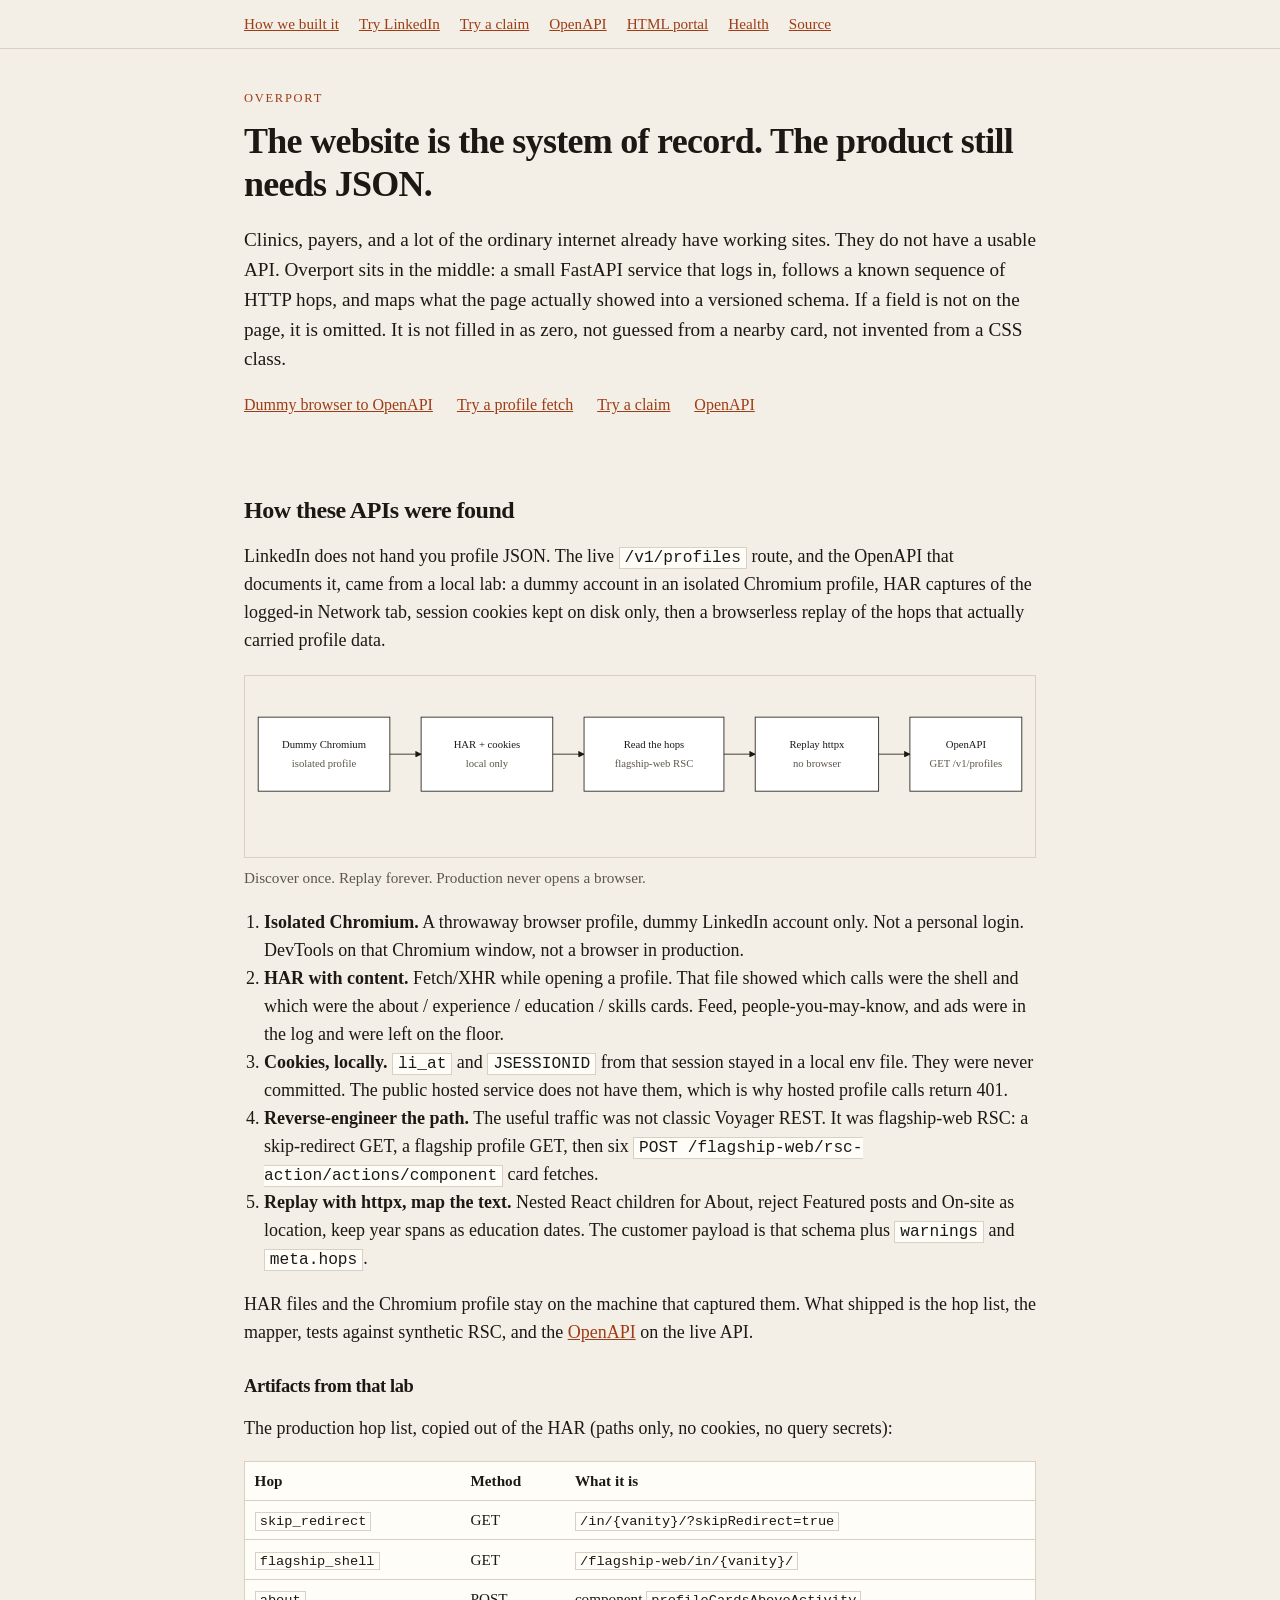
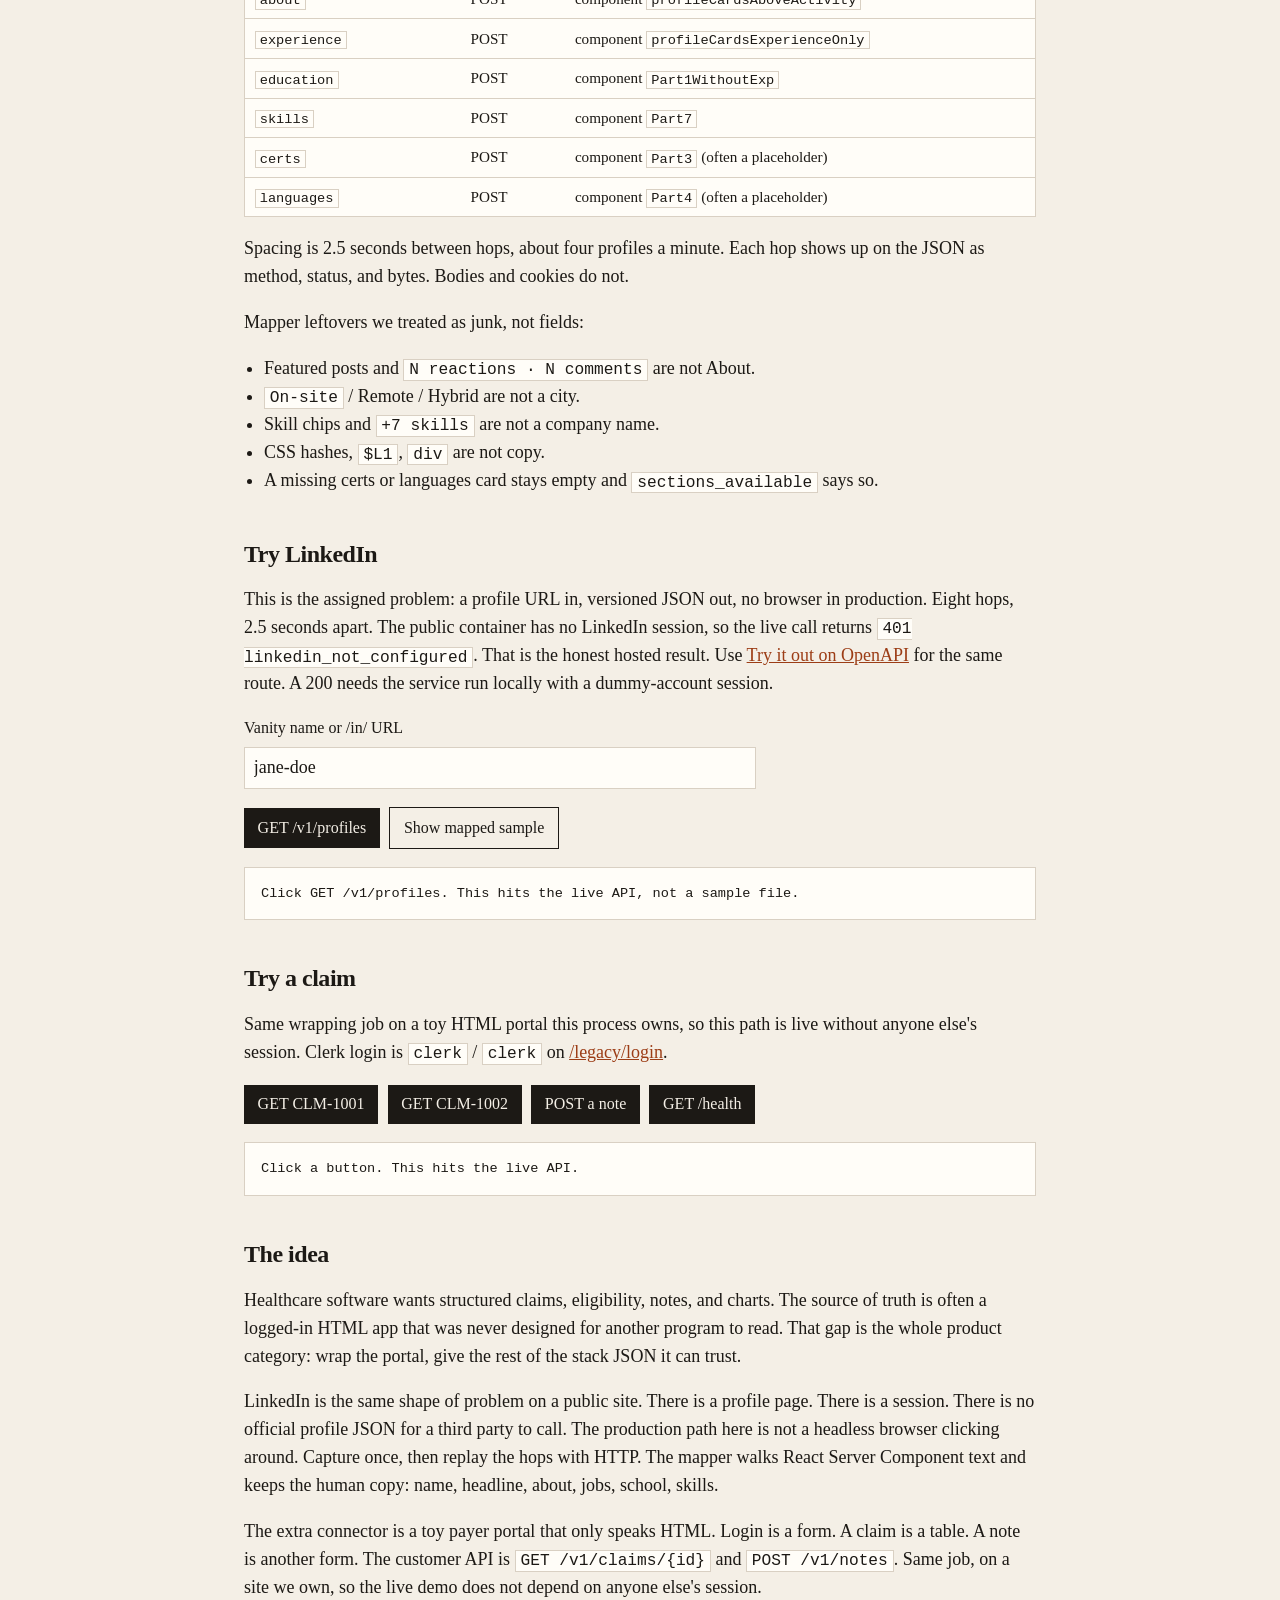
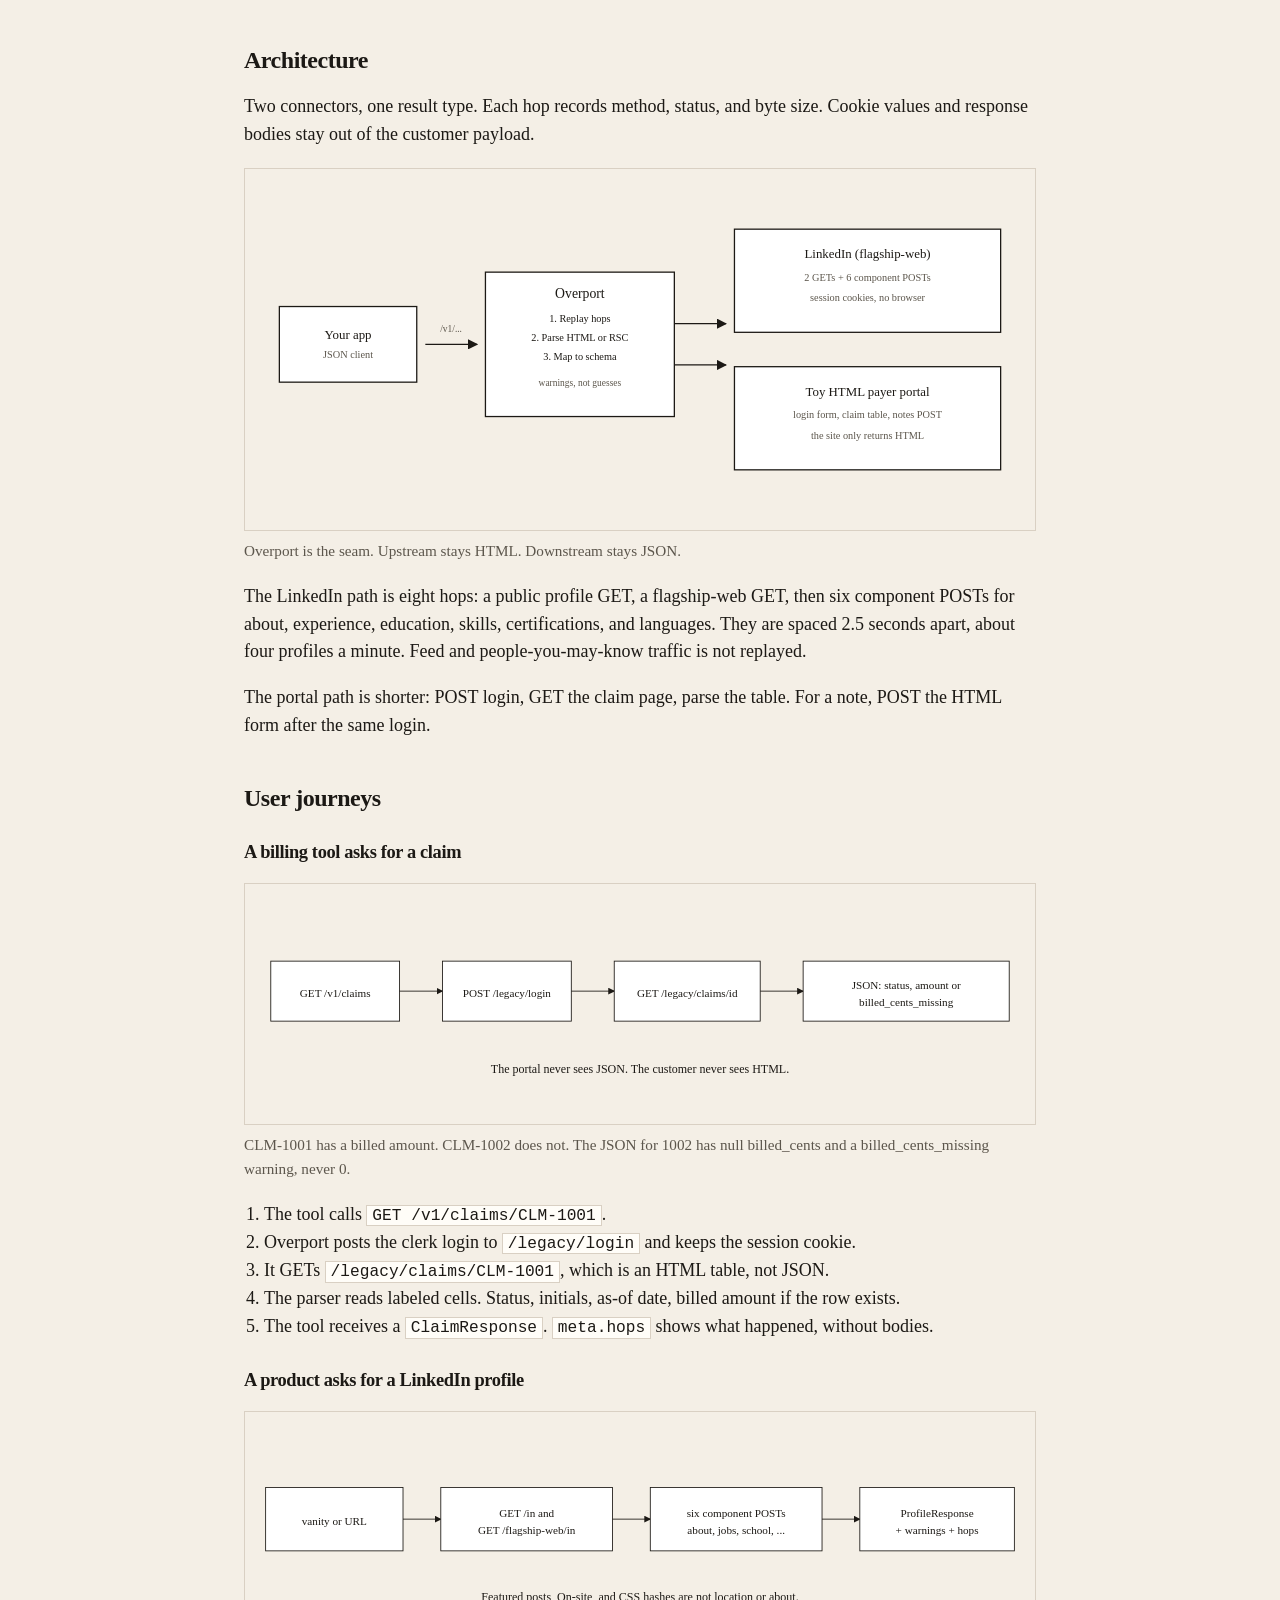
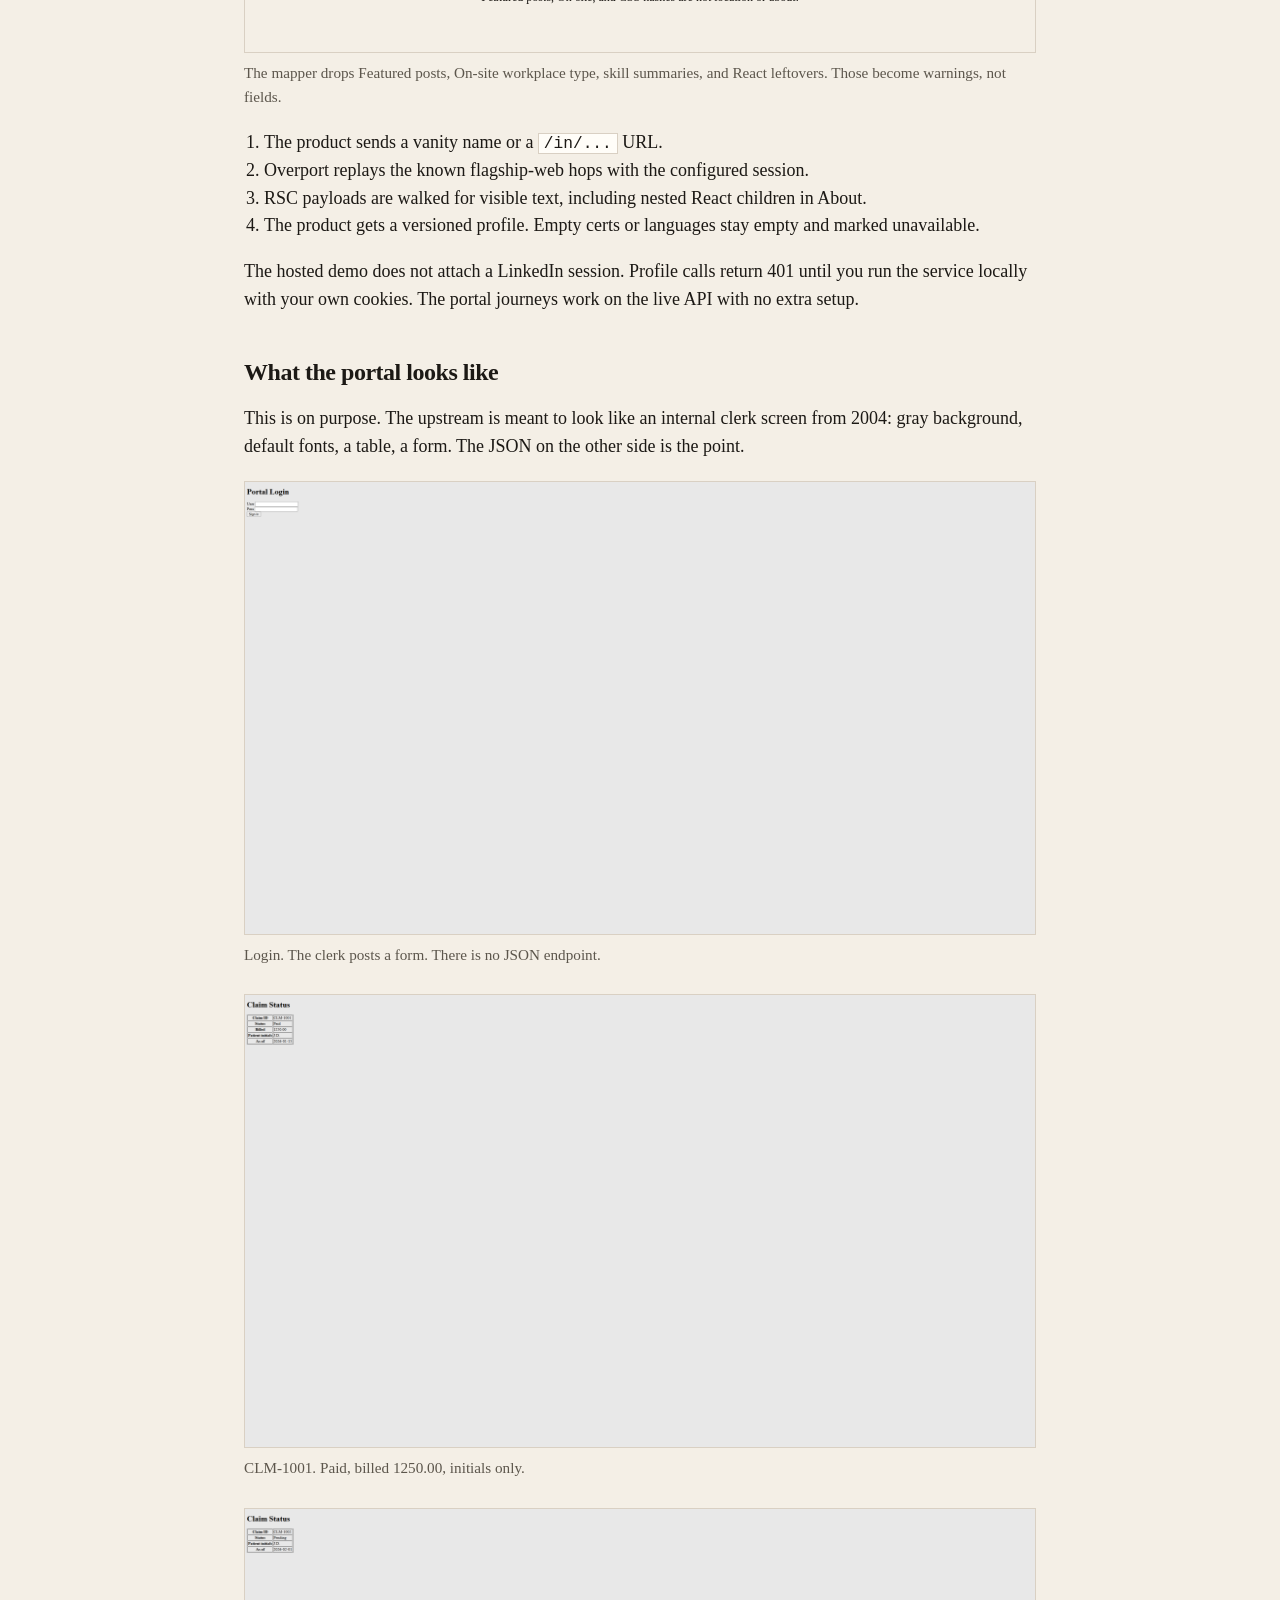
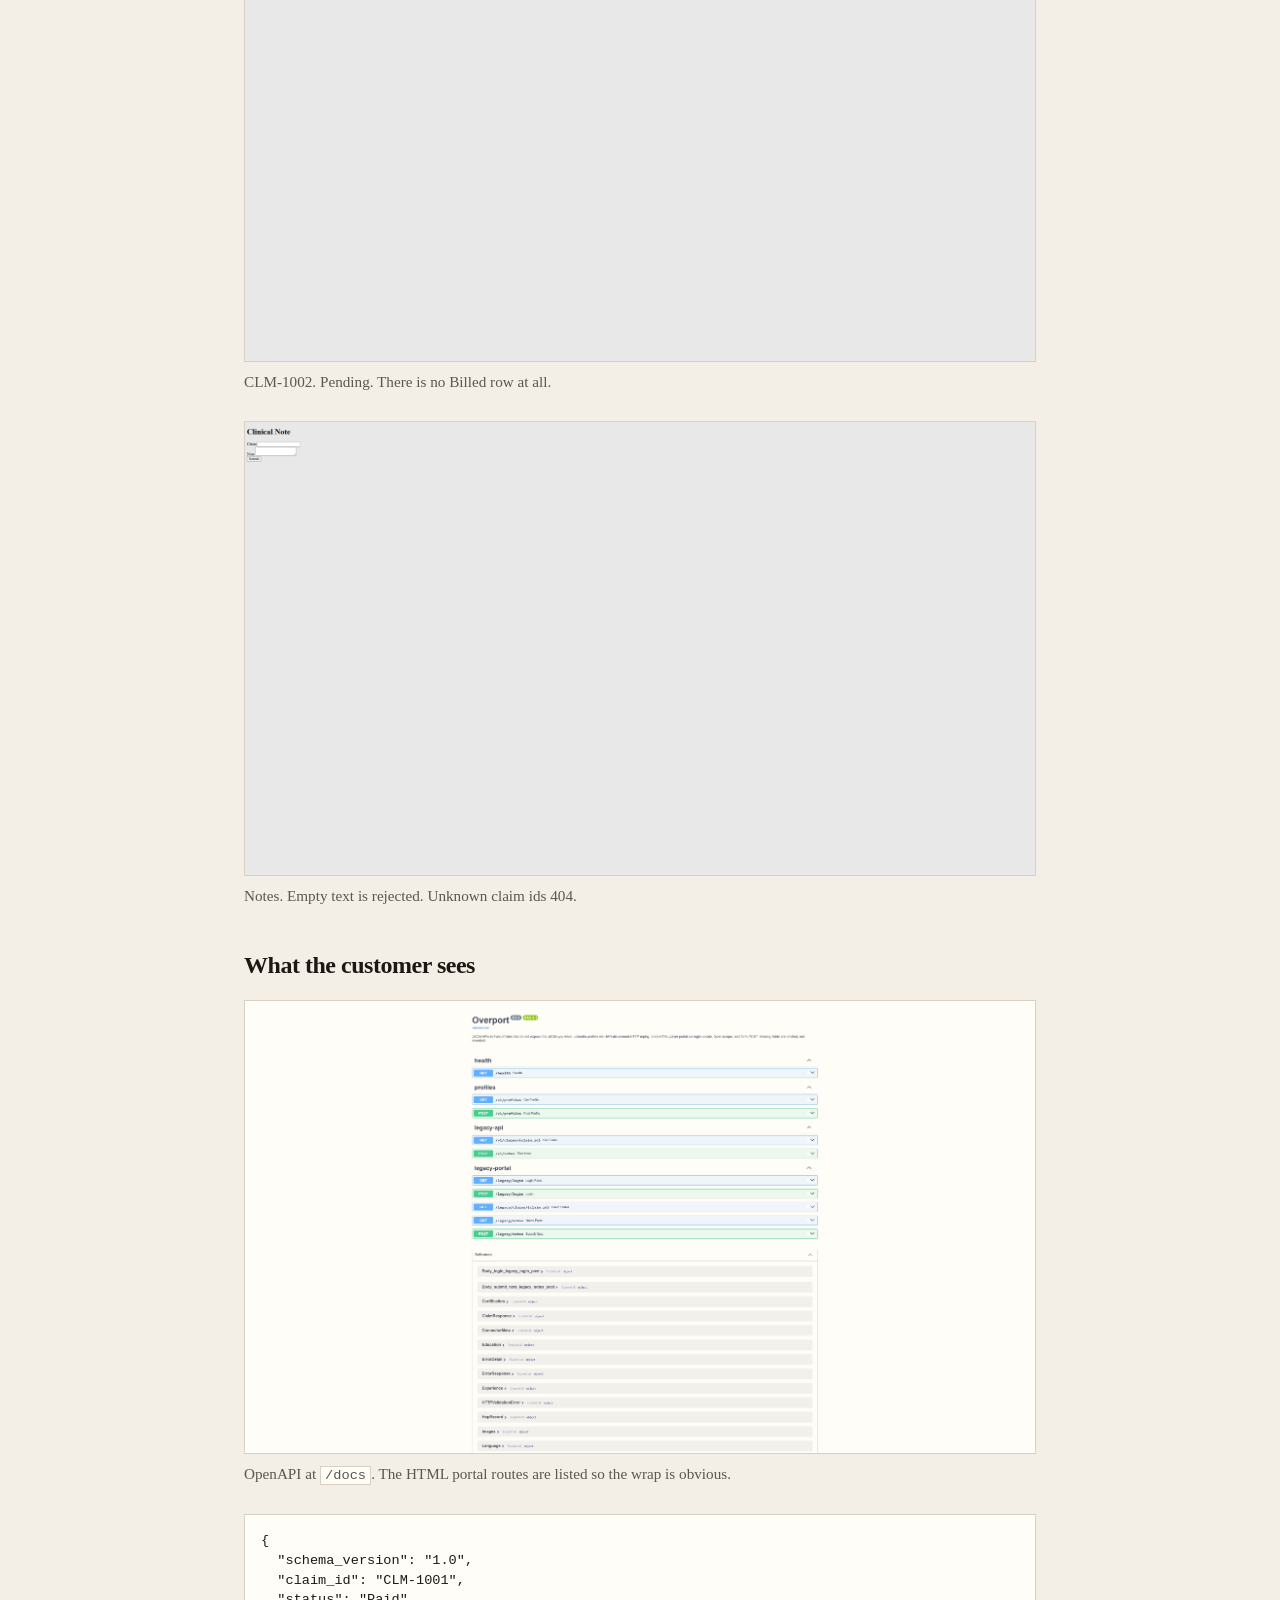
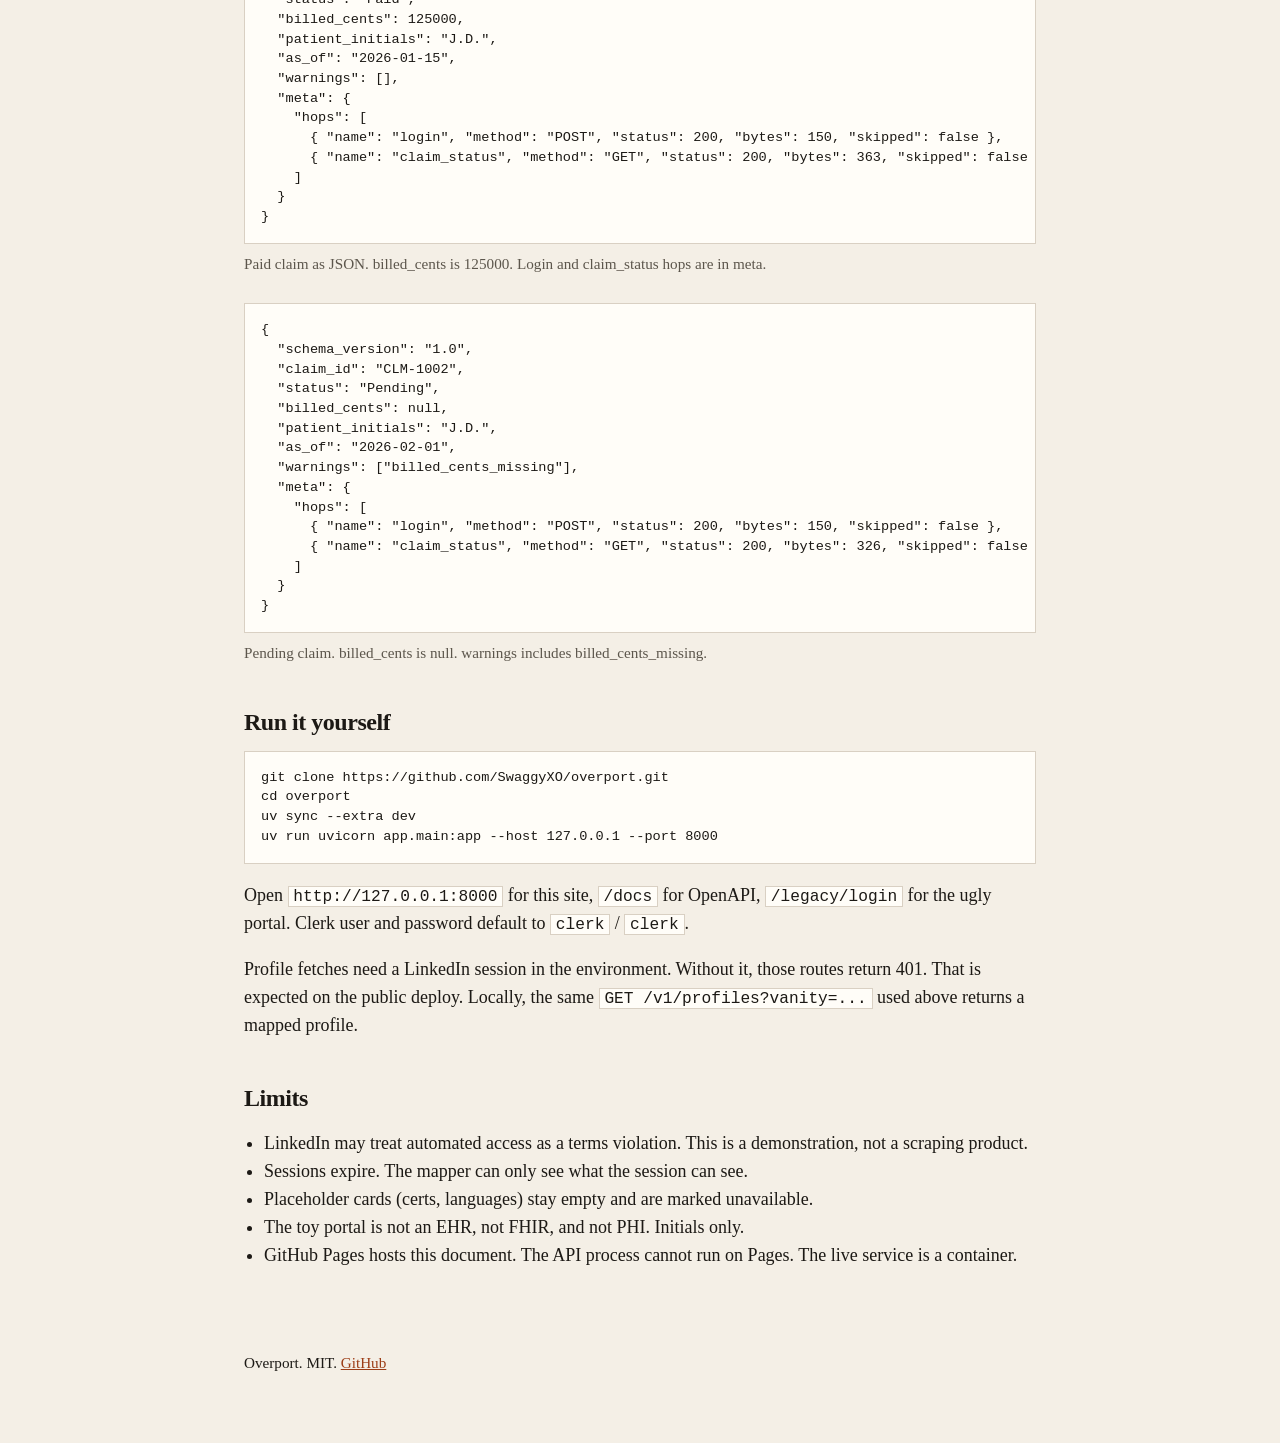
<file: docs/index.html>
<!DOCTYPE html>
<html lang="en">
<head>
  <meta charset="utf-8" />
  <meta name="viewport" content="width=device-width, initial-scale=1" />
  <title>Overport, JSON over HTML portals</title>
  <meta name="description" content="Overport puts a stable JSON API in front of websites that only speak HTML. LinkedIn profiles and a toy payer portal, same idea." />
  <link rel="stylesheet" href="assets/site.css" />
</head>
<body>
  <nav class="topnav">
    <div class="topnav-inner">
      <a href="#pipeline">How we built it</a>
      <a href="#try-linkedin">Try LinkedIn</a>
      <a href="#try">Try a claim</a>
      <a id="nav-docs" href="#">OpenAPI</a>
      <a id="nav-portal" href="#">HTML portal</a>
      <a id="nav-health" href="#">Health</a>
      <a href="https://github.com/SwaggyXO/overport">Source</a>
    </div>
  </nav>
  <header class="hero">
    <p class="kicker">Overport</p>
    <h1>The website is the system of record. The product still needs JSON.</h1>
    <p class="lede">
      Clinics, payers, and a lot of the ordinary internet already have working sites.
      They do not have a usable API. Overport sits in the middle: a small FastAPI service
      that logs in, follows a known sequence of HTTP hops, and maps what the page actually
      showed into a versioned schema. If a field is not on the page, it is omitted.
      It is not filled in as zero, not guessed from a nearby card, not invented from a CSS class.
    </p>
    <p class="links">
      <a href="#pipeline">Dummy browser to OpenAPI</a>
      <a href="#try-linkedin">Try a profile fetch</a>
      <a href="#try">Try a claim</a>
      <a id="live-api-link" href="#">OpenAPI</a>
    </p>
  </header>

  <main>
    <section id="pipeline">
      <h2>How these APIs were found</h2>
      <p>
        LinkedIn does not hand you profile JSON. The live <code>/v1/profiles</code> route, and the
        OpenAPI that documents it, came from a local lab: a dummy account in an isolated
        Chromium profile, HAR captures of the logged-in Network tab, session cookies kept on
        disk only, then a browserless replay of the hops that actually carried profile data.
      </p>
      <figure>
        <img src="assets/pipeline.svg" alt="Dummy Chromium, to HAR and cookies, to reverse-engineered hops, to httpx replay, to OpenAPI" />
        <figcaption>Discover once. Replay forever. Production never opens a browser.</figcaption>
      </figure>
      <ol>
        <li>
          <strong>Isolated Chromium.</strong> A throwaway browser profile, dummy LinkedIn account
          only. Not a personal login. DevTools on that Chromium window, not a browser in production.
        </li>
        <li>
          <strong>HAR with content.</strong> Fetch/XHR while opening a profile. That file showed
          which calls were the shell and which were the about / experience / education / skills
          cards. Feed, people-you-may-know, and ads were in the log and were left on the floor.
        </li>
        <li>
          <strong>Cookies, locally.</strong> <code>li_at</code> and <code>JSESSIONID</code> from that
          session stayed in a local env file. They were never committed. The public hosted
          service does not have them, which is why hosted profile calls return 401.
        </li>
        <li>
          <strong>Reverse-engineer the path.</strong> The useful traffic was not classic Voyager
          REST. It was flagship-web RSC: a skip-redirect GET, a flagship profile GET, then six
          <code>POST /flagship-web/rsc-action/actions/component</code> card fetches.
        </li>
        <li>
          <strong>Replay with httpx, map the text.</strong> Nested React children for About, reject
          Featured posts and On-site as location, keep year spans as education dates. The customer
          payload is that schema plus <code>warnings</code> and <code>meta.hops</code>.
        </li>
      </ol>
      <p>
        HAR files and the Chromium profile stay on the machine that captured them. What shipped is
        the hop list, the mapper, tests against synthetic RSC, and the
        <a id="docs-from-pipeline" href="#">OpenAPI</a>
        on the live API.
      </p>

      <h3>Artifacts from that lab</h3>
      <p>The production hop list, copied out of the HAR (paths only, no cookies, no query secrets):</p>
      <table class="hops">
        <thead>
          <tr><th>Hop</th><th>Method</th><th>What it is</th></tr>
        </thead>
        <tbody>
          <tr><td><code>skip_redirect</code></td><td>GET</td><td><code>/in/{vanity}/?skipRedirect=true</code></td></tr>
          <tr><td><code>flagship_shell</code></td><td>GET</td><td><code>/flagship-web/in/{vanity}/</code></td></tr>
          <tr><td><code>about</code></td><td>POST</td><td>component <code>profileCardsAboveActivity</code></td></tr>
          <tr><td><code>experience</code></td><td>POST</td><td>component <code>profileCardsExperienceOnly</code></td></tr>
          <tr><td><code>education</code></td><td>POST</td><td>component <code>Part1WithoutExp</code></td></tr>
          <tr><td><code>skills</code></td><td>POST</td><td>component <code>Part7</code></td></tr>
          <tr><td><code>certs</code></td><td>POST</td><td>component <code>Part3</code> (often a placeholder)</td></tr>
          <tr><td><code>languages</code></td><td>POST</td><td>component <code>Part4</code> (often a placeholder)</td></tr>
        </tbody>
      </table>
      <p>Spacing is 2.5 seconds between hops, about four profiles a minute. Each hop shows up on the JSON as method, status, and bytes. Bodies and cookies do not.</p>
      <p>Mapper leftovers we treated as junk, not fields:</p>
      <ul>
        <li>Featured posts and <code>N reactions · N comments</code> are not About.</li>
        <li><code>On-site</code> / Remote / Hybrid are not a city.</li>
        <li>Skill chips and <code>+7 skills</code> are not a company name.</li>
        <li>CSS hashes, <code>$L1</code>, <code>div</code> are not copy.</li>
        <li>A missing certs or languages card stays empty and <code>sections_available</code> says so.</li>
      </ul>
    </section>

    <section id="try-linkedin">
      <h2>Try LinkedIn</h2>
      <p>
        This is the assigned problem: a profile URL in, versioned JSON out, no browser in production.
        Eight hops, 2.5 seconds apart. The public container has no LinkedIn session, so the live call
        returns <code>401 linkedin_not_configured</code>. That is the honest hosted result. Use
        <a id="docs-profiles" href="#">Try it out on OpenAPI</a> for the same
        route. A 200 needs the service run locally with a dummy-account session.
      </p>
      <label for="vanity">Vanity name or /in/ URL</label>
      <input id="vanity" type="text" value="jane-doe" autocomplete="off" />
      <p class="row">
        <button type="button" id="btn-profile">GET /v1/profiles</button>
        <button type="button" id="btn-profile-sample" class="secondary">Show mapped sample</button>
      </p>
      <p class="status-line" id="status-profile"></p>
      <pre id="out-profile">Click GET /v1/profiles. This hits the live API, not a sample file.</pre>
    </section>

    <section id="try">
      <h2>Try a claim</h2>
      <p>
        Same wrapping job on a toy HTML portal this process owns, so this path is live without anyone
        else's session. Clerk login is <code>clerk</code> / <code>clerk</code> on
        <a id="portal-link" href="#">/legacy/login</a>.
      </p>
      <p class="row">
        <button type="button" id="btn-1001">GET CLM-1001</button>
        <button type="button" id="btn-1002">GET CLM-1002</button>
        <button type="button" id="btn-note">POST a note</button>
        <button type="button" id="btn-health">GET /health</button>
      </p>
      <p class="status-line" id="status-claim"></p>
      <pre id="out-claim">Click a button. This hits the live API.</pre>
    </section>

    <section>
      <h2>The idea</h2>
      <p>
        Healthcare software wants structured claims, eligibility, notes, and charts.
        The source of truth is often a logged-in HTML app that was never designed for
        another program to read. That gap is the whole product category: wrap the portal,
        give the rest of the stack JSON it can trust.
      </p>
      <p>
        LinkedIn is the same shape of problem on a public site. There is a profile page.
        There is a session. There is no official profile JSON for a third party to call.
        The production path here is not a headless browser clicking around. Capture once,
        then replay the hops with HTTP. The mapper walks React Server Component text and
        keeps the human copy: name, headline, about, jobs, school, skills.
      </p>
      <p>
        The extra connector is a toy payer portal that only speaks HTML. Login is a form.
        A claim is a table. A note is another form. The customer API is
        <code>GET /v1/claims/{id}</code> and <code>POST /v1/notes</code>. Same job, on a site we own,
        so the live demo does not depend on anyone else's session.
      </p>
    </section>

    <section>
      <h2>Architecture</h2>
      <p>
        Two connectors, one result type. Each hop records method, status, and byte size.
        Cookie values and response bodies stay out of the customer payload.
      </p>
      <figure>
        <img src="assets/architecture.svg" alt="Customer JSON client to Overport to LinkedIn or the toy HTML portal" />
        <figcaption>Overport is the seam. Upstream stays HTML. Downstream stays JSON.</figcaption>
      </figure>
      <p>
        The LinkedIn path is eight hops: a public profile GET, a flagship-web GET, then six
        component POSTs for about, experience, education, skills, certifications, and languages.
        They are spaced 2.5 seconds apart, about four profiles a minute. Feed and people-you-may-know
        traffic is not replayed.
      </p>
      <p>
        The portal path is shorter: POST login, GET the claim page, parse the table.
        For a note, POST the HTML form after the same login.
      </p>
    </section>

    <section>
      <h2>User journeys</h2>
      <h3>A billing tool asks for a claim</h3>
      <figure>
        <img src="assets/journey-claim.svg" alt="GET claim, login, scrape table, return JSON" />
        <figcaption>CLM-1001 has a billed amount. CLM-1002 does not. The JSON for 1002 has null billed_cents and a billed_cents_missing warning, never 0.</figcaption>
      </figure>
      <ol>
        <li>The tool calls <code>GET /v1/claims/CLM-1001</code>.</li>
        <li>Overport posts the clerk login to <code>/legacy/login</code> and keeps the session cookie.</li>
        <li>It GETs <code>/legacy/claims/CLM-1001</code>, which is an HTML table, not JSON.</li>
        <li>The parser reads labeled cells. Status, initials, as-of date, billed amount if the row exists.</li>
        <li>The tool receives a <code>ClaimResponse</code>. <code>meta.hops</code> shows what happened, without bodies.</li>
      </ol>

      <h3>A product asks for a LinkedIn profile</h3>
      <figure>
        <img src="assets/journey-profile.svg" alt="Vanity name, eight LinkedIn hops, mapped profile JSON" />
        <figcaption>The mapper drops Featured posts, On-site workplace type, skill summaries, and React leftovers. Those become warnings, not fields.</figcaption>
      </figure>
      <ol>
        <li>The product sends a vanity name or a <code>/in/...</code> URL.</li>
        <li>Overport replays the known flagship-web hops with the configured session.</li>
        <li>RSC payloads are walked for visible text, including nested React children in About.</li>
        <li>The product gets a versioned profile. Empty certs or languages stay empty and marked unavailable.</li>
      </ol>
      <p>
        The hosted demo does not attach a LinkedIn session. Profile calls return 401 until you
        run the service locally with your own cookies. The portal journeys work on the live API
        with no extra setup.
      </p>
    </section>

    <section>
      <h2>What the portal looks like</h2>
      <p>
        This is on purpose. The upstream is meant to look like an internal clerk screen from 2004:
        gray background, default fonts, a table, a form. The JSON on the other side is the point.
      </p>
      <div class="shots">
        <figure>
          <img src="assets/portal-login.png" alt="Toy portal login page with User, Pass, and Sign in" />
          <figcaption>Login. The clerk posts a form. There is no JSON endpoint.</figcaption>
        </figure>
        <figure>
          <img src="assets/portal-claim-paid.png" alt="Claim status HTML table for CLM-1001 with billed 1250.00" />
          <figcaption>CLM-1001. Paid, billed 1250.00, initials only.</figcaption>
        </figure>
        <figure>
          <img src="assets/portal-claim-pending.png" alt="Claim status HTML table for CLM-1002 with no billed row" />
          <figcaption>CLM-1002. Pending. There is no Billed row at all.</figcaption>
        </figure>
        <figure>
          <img src="assets/portal-notes.png" alt="Clinical note HTML form with claim and note fields" />
          <figcaption>Notes. Empty text is rejected. Unknown claim ids 404.</figcaption>
        </figure>
      </div>
    </section>

    <section>
      <h2>What the customer sees</h2>
      <div class="shots">
        <figure>
          <img src="assets/openapi.png" alt="Overport OpenAPI page listing health, profiles, claims, notes, and the HTML portal routes" />
          <figcaption>OpenAPI at <code>/docs</code>. The HTML portal routes are listed so the wrap is obvious.</figcaption>
        </figure>
        <figure>
          <pre class="code">{
  "schema_version": "1.0",
  "claim_id": "CLM-1001",
  "status": "Paid",
  "billed_cents": 125000,
  "patient_initials": "J.D.",
  "as_of": "2026-01-15",
  "warnings": [],
  "meta": {
    "hops": [
      { "name": "login", "method": "POST", "status": 200, "bytes": 150, "skipped": false },
      { "name": "claim_status", "method": "GET", "status": 200, "bytes": 363, "skipped": false }
    ]
  }
}</pre>
          <figcaption>Paid claim as JSON. billed_cents is 125000. Login and claim_status hops are in meta.</figcaption>
        </figure>
        <figure>
          <pre class="code">{
  "schema_version": "1.0",
  "claim_id": "CLM-1002",
  "status": "Pending",
  "billed_cents": null,
  "patient_initials": "J.D.",
  "as_of": "2026-02-01",
  "warnings": ["billed_cents_missing"],
  "meta": {
    "hops": [
      { "name": "login", "method": "POST", "status": 200, "bytes": 150, "skipped": false },
      { "name": "claim_status", "method": "GET", "status": 200, "bytes": 326, "skipped": false }
    ]
  }
}</pre>
          <figcaption>Pending claim. billed_cents is null. warnings includes billed_cents_missing.</figcaption>
        </figure>
      </div>
    </section>

    <section>
      <h2>Run it yourself</h2>
      <pre class="code">git clone https://github.com/SwaggyXO/overport.git
cd overport
uv sync --extra dev
uv run uvicorn app.main:app --host 127.0.0.1 --port 8000</pre>
      <p>
        Open <code>http://127.0.0.1:8000</code> for this site, <code>/docs</code> for OpenAPI,
        <code>/legacy/login</code> for the ugly portal. Clerk user and password default to
        <code>clerk</code> / <code>clerk</code>.
      </p>
      <p>
        Profile fetches need a LinkedIn session in the environment. Without it, those routes
        return 401. That is expected on the public deploy. Locally, the same
        <code>GET /v1/profiles?vanity=...</code> used above returns a mapped profile.
      </p>
    </section>

    <section>
      <h2>Limits</h2>
      <ul>
        <li>LinkedIn may treat automated access as a terms violation. This is a demonstration, not a scraping product.</li>
        <li>Sessions expire. The mapper can only see what the session can see.</li>
        <li>Placeholder cards (certs, languages) stay empty and are marked unavailable.</li>
        <li>The toy portal is not an EHR, not FHIR, and not PHI. Initials only.</li>
        <li>GitHub Pages hosts this document. The API process cannot run on Pages. The live service is a container.</li>
      </ul>
    </section>
  </main>

  <footer>
    <p>Overport. MIT. <a href="https://github.com/SwaggyXO/overport">GitHub</a></p>
  </footer>

  <script src="config.js"></script>
  <script src="assets/site.js"></script>
</body>
</html>
</file>
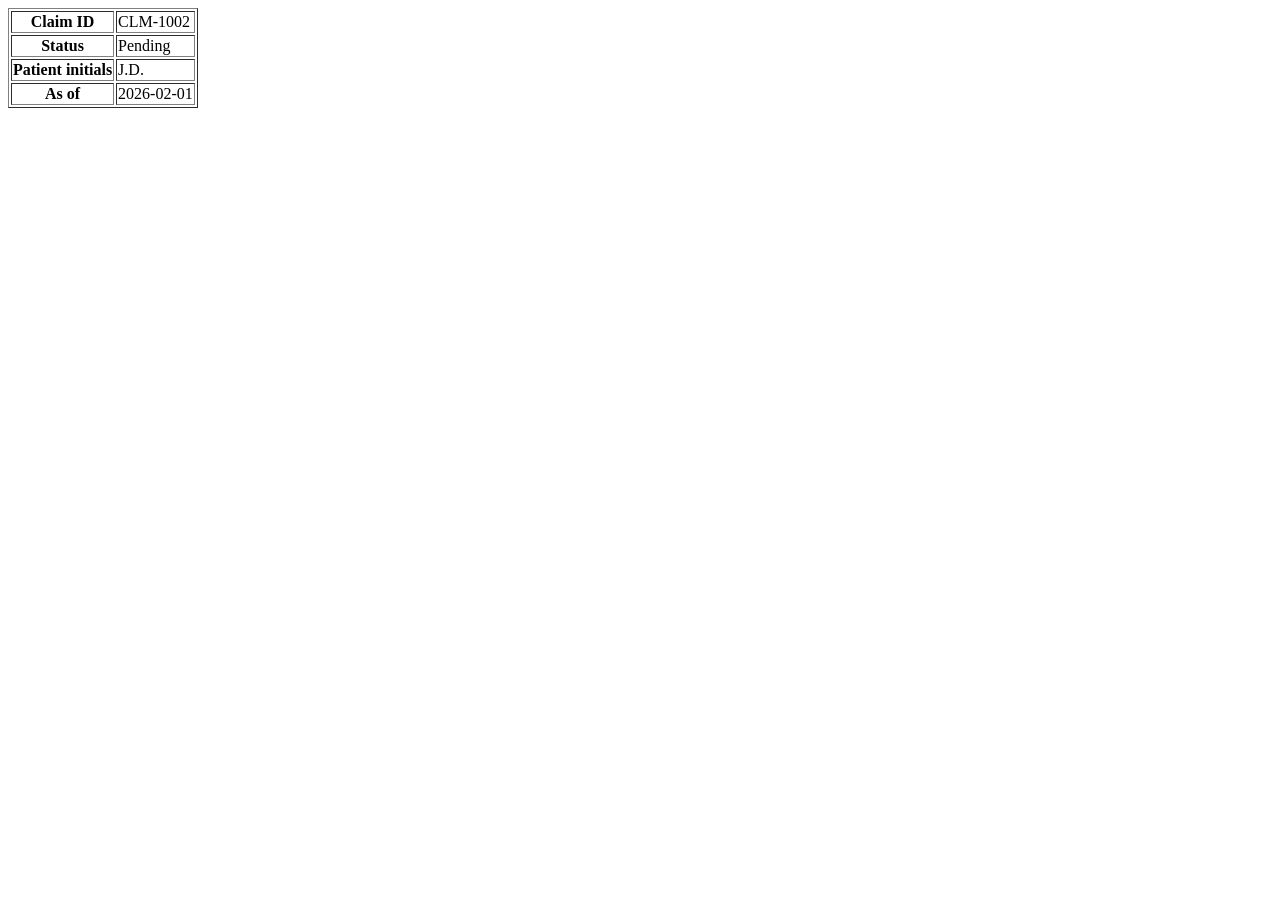
<file: tests/fixtures/claim_missing_billed.html>
<!DOCTYPE html>
<html>
<body>
<table border="1">
<tr><th>Claim ID</th><td>CLM-1002</td></tr>
<tr><th>Status</th><td>Pending</td></tr>
<tr><th>Patient initials</th><td>J.D.</td></tr>
<tr><th>As of</th><td>2026-02-01</td></tr>
</table>
</body>
</html>
</file>
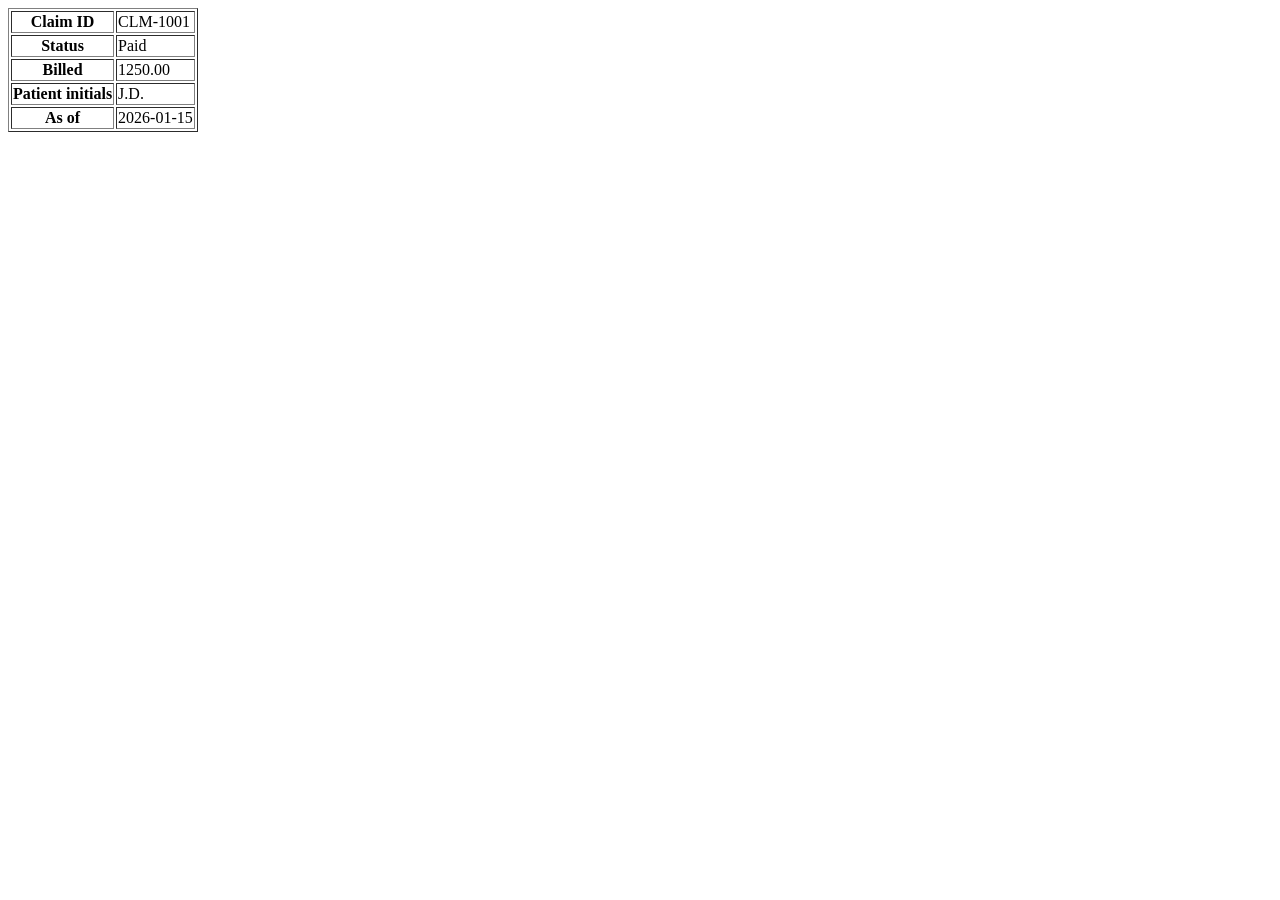
<file: tests/fixtures/claim_paid.html>
<!DOCTYPE html>
<html>
<body>
<table border="1">
<tr><th>Claim ID</th><td>CLM-1001</td></tr>
<tr><th>Status</th><td>Paid</td></tr>
<tr><th>Billed</th><td>1250.00</td></tr>
<tr><th>Patient initials</th><td>J.D.</td></tr>
<tr><th>As of</th><td>2026-01-15</td></tr>
</table>
</body>
</html>
</file>
<file: docs/assets/site.css>
:root {
  --ink: #1c1915;
  --muted: #5c564c;
  --paper: #f4efe6;
  --card: #fffdf8;
  --line: #d9d0c3;
  --accent: #9c3d16;
}

* { box-sizing: border-box; }

html { scroll-behavior: smooth; }

body {
  margin: 0;
  color: var(--ink);
  background: var(--paper);
  font-family: "Iowan Old Style", "Palatino Linotype", Palatino, Georgia, serif;
  font-size: 1.125rem;
  line-height: 1.55;
}

.topnav {
  position: sticky;
  top: 0;
  z-index: 2;
  background: var(--paper);
  border-bottom: 1px solid var(--line);
}

.topnav-inner, .hero, main, footer {
  max-width: 44rem;
  margin: 0 auto;
  padding: 0 1.25rem;
}

table.hops {
  width: 100%;
  border-collapse: collapse;
  font-size: 0.95rem;
  background: var(--card);
  border: 1px solid var(--line);
}

table.hops th, table.hops td {
  text-align: left;
  padding: 0.45rem 0.6rem;
  border-bottom: 1px solid var(--line);
  vertical-align: top;
}

table.hops th {
  font-weight: 600;
}

.topnav-inner {
  display: flex;
  flex-wrap: wrap;
  gap: 0.75rem 1.25rem;
  padding-top: 0.75rem;
  padding-bottom: 0.75rem;
  font-size: 0.95rem;
}

.hero { padding-top: 2.5rem; padding-bottom: 1rem; }

.kicker {
  letter-spacing: 0.14em;
  text-transform: uppercase;
  font-size: 0.78rem;
  color: var(--accent);
  margin: 0 0 0.75rem;
}

h1, h2, h3 {
  font-weight: 600;
  letter-spacing: -0.02em;
  line-height: 1.2;
}

h1 { font-size: 2.25rem; margin: 0 0 1rem; }

h2 { font-size: 1.5rem; margin: 2.75rem 0 0.75rem; }

h3 { font-size: 1.15rem; margin: 1.75rem 0 0.5rem; }

.lede { font-size: 1.2rem; }

p, li { color: var(--ink); }

.muted, figcaption { color: var(--muted); }

a { color: var(--accent); }

.links { display: flex; flex-wrap: wrap; gap: 1rem 1.5rem; }

.links a { font-size: 1rem; }

label { display: block; margin: 0.75rem 0 0.35rem; font-size: 1rem; }

input[type="text"] {
  font: inherit;
  width: 100%;
  max-width: 32rem;
  padding: 0.4rem 0.55rem;
  border: 1px solid var(--line);
  background: var(--card);
  color: var(--ink);
}

code {
  font-family: "Cascadia Code", "Segoe UI Mono", ui-monospace, Consolas, monospace;
  font-size: 0.9em;
  background: var(--card);
  padding: 0.05em 0.3em;
  border: 1px solid var(--line);
}

pre, pre.code, #out-claim, #out-profile {
  font-family: "Cascadia Code", "Segoe UI Mono", ui-monospace, Consolas, monospace;
  font-size: 0.85rem;
  line-height: 1.45;
  background: var(--card);
  border: 1px solid var(--line);
  padding: 1rem;
  overflow: auto;
}

figure { margin: 1.25rem 0; }

figure img {
  display: block;
  width: 100%;
  height: auto;
  background: var(--card);
  border: 1px solid var(--line);
}

figure pre.code { margin: 0; }

figcaption { font-size: 0.95rem; margin-top: 0.5rem; }

.shots figure { margin-bottom: 1.75rem; }

.row { display: flex; flex-wrap: wrap; gap: 0.6rem; align-items: center; }

button {
  font: inherit;
  font-size: 1rem;
  background: var(--ink);
  color: var(--paper);
  border: 0;
  padding: 0.45rem 0.85rem;
  cursor: pointer;
}

button:hover { background: var(--accent); }

button.secondary {
  background: transparent;
  color: var(--ink);
  border: 1px solid var(--ink);
}

button.secondary:hover {
  background: var(--accent);
  color: var(--paper);
  border-color: var(--accent);
}

.status-line { font-size: 0.95rem; color: var(--muted); margin: 0.5rem 0 0; }

ul, ol { padding-left: 1.25rem; }

footer {
  padding: 3rem 1.25rem 4rem;
  color: var(--muted);
  font-size: 0.95rem;
}

@media (min-width: 960px) {
  .topnav-inner, .hero, main, footer { max-width: 52rem; }
}
</file>
